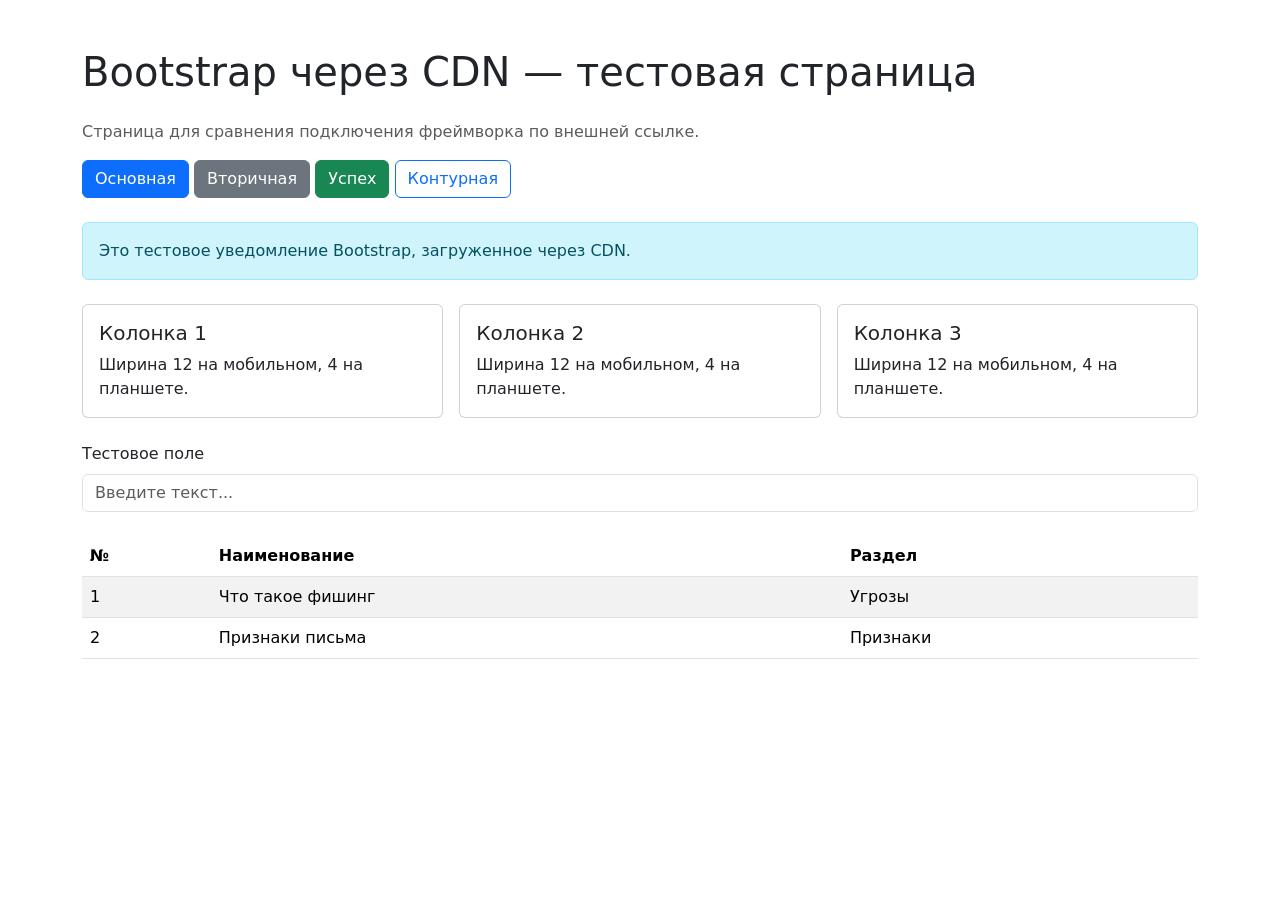
<file: bootstrap-cdn-test.html>
<!DOCTYPE html>
<html lang="ru">
<head>
  <meta charset="UTF-8">
  <meta name="viewport" content="width=device-width, initial-scale=1.0">
  <title>Bootstrap через CDN — тестовая страница</title>

  <!-- Bootstrap по внешней ссылке (CDN jsdelivr) -->
  <link
    href="https://cdn.jsdelivr.net/npm/bootstrap@5.3.3/dist/css/bootstrap.min.css"
    rel="stylesheet"
    integrity="sha384-QWTKZyjpPEjISv5WaRU9OFeRpok6YctnYmDr5pNlyT2bRjXh0JMhjY6hW+ALEwIH"
    crossorigin="anonymous"
  >
</head>
<body>

  <div class="container mt-5">

    <h1 class="mb-4">Bootstrap через CDN — тестовая страница</h1>

    <p class="text-muted">Страница для сравнения подключения фреймворка по внешней ссылке.</p>

    <!-- Кнопки -->
    <div class="mb-4">
      <button class="btn btn-primary">Основная</button>
      <button class="btn btn-secondary">Вторичная</button>
      <button class="btn btn-success">Успех</button>
      <button class="btn btn-outline-primary">Контурная</button>
    </div>

    <!-- Alert -->
    <div class="alert alert-info mb-4">
      Это тестовое уведомление Bootstrap, загруженное через CDN.
    </div>

    <!-- Сетка -->
    <div class="row g-3 mb-4">
      <div class="col-12 col-md-4">
        <div class="card">
          <div class="card-body">
            <h5 class="card-title">Колонка 1</h5>
            <p class="card-text">Ширина 12 на мобильном, 4 на планшете.</p>
          </div>
        </div>
      </div>
      <div class="col-12 col-md-4">
        <div class="card">
          <div class="card-body">
            <h5 class="card-title">Колонка 2</h5>
            <p class="card-text">Ширина 12 на мобильном, 4 на планшете.</p>
          </div>
        </div>
      </div>
      <div class="col-12 col-md-4">
        <div class="card">
          <div class="card-body">
            <h5 class="card-title">Колонка 3</h5>
            <p class="card-text">Ширина 12 на мобильном, 4 на планшете.</p>
          </div>
        </div>
      </div>
    </div>

    <!-- Форма -->
    <div class="mb-4">
      <label for="test-input" class="form-label">Тестовое поле</label>
      <input type="text" class="form-control" id="test-input" placeholder="Введите текст...">
    </div>

    <!-- Таблица -->
    <table class="table table-striped table-hover">
      <thead>
        <tr>
          <th>№</th>
          <th>Наименование</th>
          <th>Раздел</th>
        </tr>
      </thead>
      <tbody>
        <tr>
          <td>1</td>
          <td>Что такое фишинг</td>
          <td>Угрозы</td>
        </tr>
        <tr>
          <td>2</td>
          <td>Признаки письма</td>
          <td>Признаки</td>
        </tr>
      </tbody>
    </table>

  </div>

  <!-- Bootstrap JS по внешней ссылке -->
  <script
    src="https://cdn.jsdelivr.net/npm/bootstrap@5.3.3/dist/js/bootstrap.bundle.min.js"
    integrity="sha384-YvpcrYf0tY3lHB60NNkmXc5s9fDVZLESaAA55NDzOxhy9GkcIdslK1eN7N6jIeHz"
    crossorigin="anonymous"
  ></script>

</body>
</html>
</file>
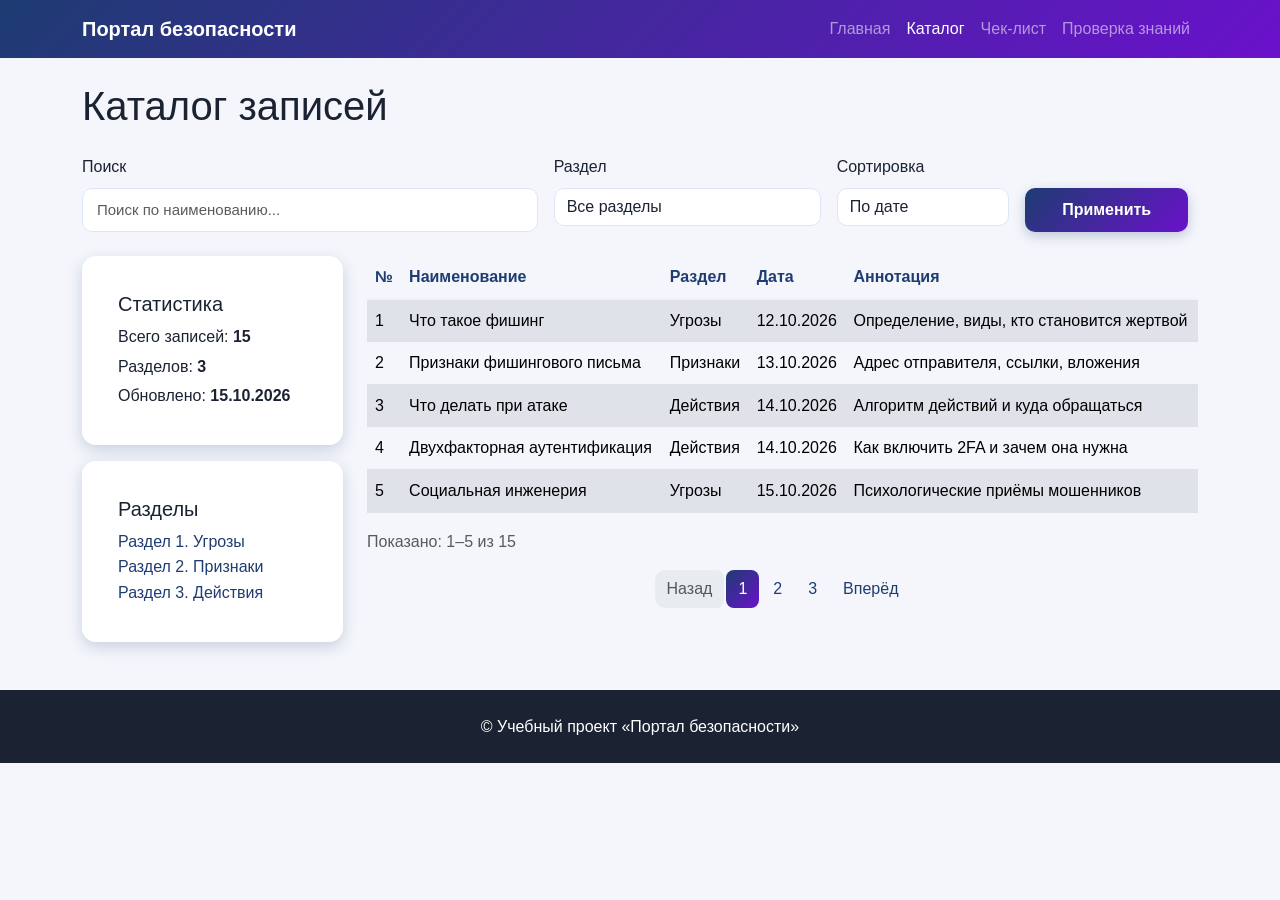
<file: catalog-prototype.html>
<!DOCTYPE html>
<html lang="ru">
<head>
  <meta charset="UTF-8">
  <meta name="viewport" content="width=device-width, initial-scale=1.0">
  <title>Каталог — прототип на Bootstrap</title>

  <link rel="stylesheet" href="css/bootstrap.min.css">
  <link rel="stylesheet" href="css/base.css">
  <link rel="stylesheet" href="css/layout.css">
  <link rel="stylesheet" href="css/responsive.css">

  <script src="js/bootstrap.bundle.min.js" defer></script>
</head>
<body>

  <!-- ШАПКА -->
  <nav class="navbar navbar-expand-lg navbar-dark" style="background: linear-gradient(135deg, #1e3c72, #6a11cb);">
    <div class="container">
      <a class="navbar-brand" href="index.html">Портал безопасности</a>

      <button class="navbar-toggler" type="button" data-bs-toggle="collapse" data-bs-target="#navMenu">
        <span class="navbar-toggler-icon"></span>
      </button>

      <div class="collapse navbar-collapse" id="navMenu">
        <ul class="navbar-nav ms-auto">
          <li class="nav-item"><a class="nav-link" href="index.html">Главная</a></li>
          <li class="nav-item"><a class="nav-link active" href="#">Каталог</a></li>
          <li class="nav-item"><a class="nav-link" href="checklist.html">Чек-лист</a></li>
          <li class="nav-item"><a class="nav-link" href="knowledge.html">Проверка знаний</a></li>
        </ul>
      </div>
    </div>
  </nav>

  <div class="container my-4">

    <h1 class="mb-4">Каталог записей</h1>

    <!-- ФИЛЬТРЫ -->
    <div class="row g-3 mb-4">

      <div class="col-12 col-md-5">
        <label class="form-label">Поиск</label>
        <input type="text" class="form-control" id="catalog-search" placeholder="Поиск по наименованию...">
      </div>

      <div class="col-12 col-md-3">
        <label class="form-label">Раздел</label>
        <select class="form-select" id="catalog-section">
          <option value="all">Все разделы</option>
          <option value="Угрозы">Раздел 1. Угрозы</option>
          <option value="Признаки">Раздел 2. Признаки</option>
          <option value="Действия">Раздел 3. Действия</option>
        </select>
      </div>

      <div class="col-12 col-md-2">
        <label class="form-label">Сортировка</label>
        <select class="form-select" id="catalog-sort">
          <option value="default">По дате</option>
          <option value="name-asc">По имени (А–Я)</option>
          <option value="name-desc">По имени (Я–А)</option>
        </select>
      </div>

      <div class="col-12 col-md-2 d-flex align-items-end">
        <button class="btn btn-primary w-100" id="catalog-apply">Применить</button>
      </div>

    </div>

    <div class="row g-4">

      <!-- БОКОВАЯ ИНФОРМАЦИЯ -->
      <aside class="col-12 col-lg-3">

        <div class="card mb-3">
          <div class="card-body">
            <h5 class="card-title">Статистика</h5>
            <p class="card-text mb-1">Всего записей: <strong id="stat-total">15</strong></p>
            <p class="card-text mb-1">Разделов: <strong>3</strong></p>
            <p class="card-text mb-0">Обновлено: <strong>15.10.2026</strong></p>
          </div>
        </div>

        <div class="card">
          <div class="card-body">
            <h5 class="card-title">Разделы</h5>
            <ul class="list-unstyled mb-0">
              <li><a href="section-1.html">Раздел 1. Угрозы</a></li>
              <li><a href="section-2.html">Раздел 2. Признаки</a></li>
              <li><a href="section-3.html">Раздел 3. Действия</a></li>
            </ul>
          </div>
        </div>

      </aside>

      <!-- ТАБЛИЦА -->
      <div class="col-12 col-lg-9">

        <div class="table-responsive">
          <table class="table table-striped table-hover align-middle" id="catalog-table">
            <thead>
              <tr>
                <th>№</th>
                <th>Наименование</th>
                <th>Раздел</th>
                <th>Дата</th>
                <th>Аннотация</th>
              </tr>
            </thead>
            <tbody id="catalog-tbody">
              <tr data-section="Угрозы" data-name="Что такое фишинг">
                <td>1</td>
                <td>Что такое фишинг</td>
                <td>Угрозы</td>
                <td>12.10.2026</td>
                <td>Определение, виды, кто становится жертвой</td>
              </tr>
              <tr data-section="Признаки" data-name="Признаки фишингового письма">
                <td>2</td>
                <td>Признаки фишингового письма</td>
                <td>Признаки</td>
                <td>13.10.2026</td>
                <td>Адрес отправителя, ссылки, вложения</td>
              </tr>
              <tr data-section="Действия" data-name="Что делать при атаке">
                <td>3</td>
                <td>Что делать при атаке</td>
                <td>Действия</td>
                <td>14.10.2026</td>
                <td>Алгоритм действий и куда обращаться</td>
              </tr>
              <tr data-section="Действия" data-name="Двухфакторная аутентификация">
                <td>4</td>
                <td>Двухфакторная аутентификация</td>
                <td>Действия</td>
                <td>14.10.2026</td>
                <td>Как включить 2FA и зачем она нужна</td>
              </tr>
              <tr data-section="Угрозы" data-name="Социальная инженерия">
                <td>5</td>
                <td>Социальная инженерия</td>
                <td>Угрозы</td>
                <td>15.10.2026</td>
                <td>Психологические приёмы мошенников</td>
              </tr>
              <tr data-section="Угрозы" data-name="Вишинг и смишинг">
                <td>6</td>
                <td>Вишинг и смишинг</td>
                <td>Угрозы</td>
                <td>15.10.2026</td>
                <td>Мошеннические звонки и SMS со ссылками</td>
              </tr>
              <tr data-section="Угрозы" data-name="Целевой фишинг (spear)">
                <td>7</td>
                <td>Целевой фишинг (spear)</td>
                <td>Угрозы</td>
                <td>15.10.2026</td>
                <td>Адресное письмо под конкретного человека</td>
              </tr>
              <tr data-section="Признаки" data-name="Подозрительные вложения в письме">
                <td>8</td>
                <td>Подозрительные вложения в письме</td>
                <td>Признаки</td>
                <td>14.10.2026</td>
                <td>Файлы .exe, .scr, .js, архивы с паролем</td>
              </tr>
              <tr data-section="Признаки" data-name="Поддельный сайт банка">
                <td>9</td>
                <td>Поддельный сайт банка</td>
                <td>Признаки</td>
                <td>14.10.2026</td>
                <td>Похожий домен, размытый логотип, нет HTTPS</td>
              </tr>
              <tr data-section="Признаки" data-name="Признаки мошеннического звонка">
                <td>10</td>
                <td>Признаки мошеннического звонка</td>
                <td>Признаки</td>
                <td>13.10.2026</td>
                <td>Срочность, просьба кода из SMS, «безопасный счёт»</td>
              </tr>
              <tr data-section="Действия" data-name="Смена пароля после атаки">
                <td>11</td>
                <td>Смена пароля после атаки</td>
                <td>Действия</td>
                <td>12.10.2026</td>
                <td>Как сменить пароль и включить 2FA</td>
              </tr>
              <tr data-section="Действия" data-name="Куда сообщать о фишинге">
                <td>12</td>
                <td>Куда сообщать о фишинге</td>
                <td>Действия</td>
                <td>12.10.2026</td>
                <td>CERT.BY, банк, служба безопасности организации</td>
              </tr>
              <tr data-section="Действия" data-name="Проверка устройства антивирусом">
                <td>13</td>
                <td>Проверка устройства антивирусом</td>
                <td>Действия</td>
                <td>11.10.2026</td>
                <td>После перехода по фишинговой ссылке</td>
              </tr>
              <tr data-section="Угрозы" data-name="Фарминг и клонирование сайта">
                <td>14</td>
                <td>Фарминг и клонирование сайта</td>
                <td>Угрозы</td>
                <td>11.10.2026</td>
                <td>Точная копия настоящего сайта с другим адресом</td>
              </tr>
              <tr data-section="Угрозы" data-name="Дипфейки и голосовые боты">
                <td>15</td>
                <td>Дипфейки и голосовые боты</td>
                <td>Угрозы</td>
                <td>10.10.2026</td>
                <td>Новые технологии в социальной инженерии</td>
              </tr>
            </tbody>
          </table>
        </div>

        <p class="text-muted" id="catalog-count">Показано: 1–5 из 15</p>

        <!-- ПАГИНАЦИЯ -->
        <nav>
          <ul class="pagination justify-content-center mt-3" id="catalog-pagination">
            <li class="page-item disabled" id="page-prev">
              <a class="page-link" href="#" data-page="prev">Назад</a>
            </li>
            <li class="page-item active">
              <a class="page-link" href="#" data-page="1">1</a>
            </li>
            <li class="page-item">
              <a class="page-link" href="#" data-page="2">2</a>
            </li>
            <li class="page-item">
              <a class="page-link" href="#" data-page="3">3</a>
            </li>
            <li class="page-item" id="page-next">
              <a class="page-link" href="#" data-page="next">Вперёд</a>
            </li>
          </ul>
        </nav>

      </div>

    </div>

  </div>

  <!-- ПОДВАЛ -->
  <footer class="py-4 mt-5" style="background: #1b2333; color: white;">
    <div class="container">
      <div class="row">
        <div class="col-12 text-center">
          <p class="mb-0">© Учебный проект «Портал безопасности»</p>
        </div>
      </div>
    </div>
  </footer>

  <script>
    document.addEventListener('DOMContentLoaded', function () {

      const PER_PAGE = 5;                          // записей на странице
      let currentPage = 1;                         // текущая страница
      let filteredRows = [];                       // строки после фильтрации

      const tbody = document.getElementById('catalog-tbody');
      const allRows = Array.from(tbody.querySelectorAll('tr'));
      const countEl = document.getElementById('catalog-count');
      const statEl = document.getElementById('stat-total');
      const pagination = document.getElementById('catalog-pagination');
      const prevLi = document.getElementById('page-prev');
      const nextLi = document.getElementById('page-next');

      // --- Показать текущую страницу ---
      function renderPage() {
        const total = filteredRows.length;
        const totalPages = Math.ceil(total / PER_PAGE) || 1;
        if (currentPage > totalPages) currentPage = totalPages;

        const start = (currentPage - 1) * PER_PAGE;
        const end = start + PER_PAGE;

        // Скрываем все строки
        allRows.forEach(r => r.style.display = 'none');

        // Показываем только текущую страницу
        filteredRows.slice(start, end).forEach(r => r.style.display = '');

        // Счётчик
        const shownFrom = total === 0 ? 0 : start + 1;
        const shownTo = Math.min(end, total);
        countEl.textContent = `Показано: ${shownFrom}–${shownTo} из ${total}`;

        // Обновляем кнопки пагинации
        updatePagination(totalPages);

        // Обновляем статистику
        statEl.textContent = total;
      }

      // --- Обновить кнопки пагинации ---
      function updatePagination(totalPages) {
        // Удаляем старые номера страниц (не Назад и не Вперёд)
        pagination.querySelectorAll('li:not(#page-prev):not(#page-next)').forEach(li => li.remove());

        // Вставляем номера страниц перед "Вперёд"
        for (let i = 1; i <= totalPages; i++) {
          const li = document.createElement('li');
          li.className = 'page-item' + (i === currentPage ? ' active' : '');
          li.innerHTML = `<a class="page-link" href="#" data-page="${i}">${i}</a>`;
          pagination.insertBefore(li, nextLi);
        }

        // Назад — активна, если не первая страница
        prevLi.classList.toggle('disabled', currentPage === 1);

        // Вперёд — активна, если не последняя
        nextLi.classList.toggle('disabled', currentPage === totalPages);
      }

      // --- Клик по пагинации ---
      pagination.addEventListener('click', function (e) {
        const link = e.target.closest('a[data-page]');
        if (!link) return;
        e.preventDefault();

        const data = link.getAttribute('data-page');
        const totalPages = Math.ceil(filteredRows.length / PER_PAGE) || 1;

        if (data === 'prev' && currentPage > 1) currentPage--;
        else if (data === 'next' && currentPage < totalPages) currentPage++;
        else if (!isNaN(parseInt(data, 10))) currentPage = parseInt(data, 10);

        renderPage();
      });

      // --- Кнопка "Применить" ---
      document.getElementById('catalog-apply').addEventListener('click', function () {
        const query = document.getElementById('catalog-search').value.trim().toLowerCase();
        const section = document.getElementById('catalog-section').value;
        const sort = document.getElementById('catalog-sort').value;

        // Фильтрация
        filteredRows = allRows.filter(row => {
          const name = row.dataset.name.toLowerCase();
          const rowSection = row.dataset.section;
          const matchQuery = query === '' || name.includes(query);
          const matchSection = section === 'all' || rowSection === section;
          return matchQuery && matchSection;
        });

        // Сортировка
        if (sort === 'name-asc' || sort === 'name-desc') {
          filteredRows.sort((a, b) => {
            const an = a.dataset.name.toLowerCase();
            const bn = b.dataset.name.toLowerCase();
            return sort === 'name-asc' ? an.localeCompare(bn) : bn.localeCompare(an);
          });
          // Переставляем строки в DOM
          filteredRows.forEach(r => tbody.appendChild(r));
        }

        // Сброс на первую страницу
        currentPage = 1;
        renderPage();
      });

      // --- Первый запуск ---
      filteredRows = allRows.slice();
      renderPage();

    });
  </script>

</body>
</html>
</file>
<file: css/base.css>
:root {
  --color-primary: #1e3c72;
  --color-accent: #6a11cb;
  --color-bg: #f4f6fb;
  --color-text: #1b2333;
  --color-card: #ffffff;
  --color-header: linear-gradient(135deg, #1e3c72, #6a11cb);
}
/* ============================================================
   ПЕРЕОПРЕДЕЛЕНИЕ ПЕРЕМЕННЫХ BOOTSTRAP ПОД ПАЛИТРУ ПРОЕКТА
   ============================================================ */

:root {
  /* Основные цвета */
  --bs-primary: #1e3c72;
  --bs-primary-rgb: 30, 60, 114;
  --bs-secondary: #6a11cb;
  --bs-secondary-rgb: 106, 17, 203;

  /* Фон и текст */
  --bs-body-bg: #f4f6fb;
  --bs-body-color: #1b2333;
  --bs-body-font-family: Arial, sans-serif;
  --bs-body-font-size: 16px;
  --bs-body-line-height: 1.6;

  /* Радиусы скругления */
  --bs-border-radius: 10px;
  --bs-border-radius-lg: 14px;
  --bs-border-radius-sm: 6px;

  /* Ссылки */
  --bs-link-color: #1e3c72;
  --bs-link-hover-color: #6a11cb;

  /* Тени */
  --bs-box-shadow: 0 5px 15px rgba(30, 60, 114, 0.15);
  --bs-box-shadow-sm: 0 3px 10px rgba(30, 60, 114, 0.10);
  --bs-box-shadow-lg: 0 10px 30px rgba(30, 60, 114, 0.20);
}
[data-theme="dark"] {
  --color-primary: #7aa2ff;
  --color-accent: #b47aff;
  --color-bg: #12151f;
  --color-text: #f1f5f9;
  --color-card: #1c2130;
  --color-header: linear-gradient(135deg, #0d1930, #3a0d6e);

  /* Bootstrap для тёмной темы */
  --bs-primary: #7aa2ff;
  --bs-primary-rgb: 122, 162, 255;
  --bs-secondary: #b47aff;
  --bs-secondary-rgb: 180, 122, 255;
  --bs-body-bg: #12151f;
  --bs-body-color: #e8eefc;
  --bs-link-color: #93c5fd;
  --bs-link-hover-color: #c4b5fd;
  --bs-border-color: #2a3550;
}

* {
  margin: 0;
  padding: 0;
  box-sizing: border-box;
}

body {
  font-family: Arial, sans-serif;
  font-size: 16px;
  background: var(--color-bg);
  color: var(--color-text);
  background-attachment: fixed;
  min-height: 100vh;
}

a {
  color: #1e3c72;
  text-decoration: none;
}

a:hover {
  text-decoration: underline;
}

.header {
  position: relative;
  background: var(--color-header);
  color: white;
  padding: 20px;
  text-align: center;
  box-shadow: 0 5px 15px rgba(0, 0, 0, 0.3);
  height: 120px;
  display: flex;
  align-items: center;
  overflow: hidden;
}

.header h1 {
  font-size: 24px;
  margin-bottom: 10px;
  text-shadow: 2px 2px 4px rgba(0, 0, 0, 0.4);
}

.header nav a {
  color: white;
  margin: 0 8px;
  font-weight: bold;
}

.header-inner {
  display: flex;
  justify-content: space-between;
  align-items: center;
  gap: 20px;
  width: 100%;
  padding: 0 40px;
}

.logo {
  display: flex;
  align-items: center;
  gap: 12px;
  color: white;
  font-size: 22px;
  font-weight: bold;
  text-decoration: none;
  flex-shrink: 0;
}

.logo-img {
  width: 70px;
  height: 70px;
  object-fit: contain;
  display: block;
}



.section {
  max-width: 100%;
}


.cards-wrap {
  max-width: 100%;
  margin: 0;
  padding: 0;
}

.cards {
  display: flex;
  justify-content: space-between;
  gap: 20px;
}

.card {
  flex: 1 1 0;
  background: var(--color-card);
  border-radius: 10px;
  padding: 20px;
  box-shadow: 0 5px 15px rgba(30, 60, 114, 0.2);
}

.card h3 {
  color: #1e3c72;
  margin-bottom: 6px;
}

.card-radial {
  background: radial-gradient(circle at 30% 20%, #ffffff, #cfd9ff, #1e3c72);
  color: #1b2333;
}

.trainer-answer {
  margin-top: 15px;
  padding: 12px 16px;
  background: #e8eefc;
  border-left: 4px solid #1e3c72;
  border-radius: 6px;
  color: #1b2333;
  font-weight: 500;
}

.buttons {
  margin-top: 15px;
}

.btn {
  display: inline-block;
  padding: 10px 20px;
  border-radius: 8px;
  font-weight: bold;
  margin-right: 10px;
  text-decoration: none;
  transition: background 0.3s, box-shadow 0.3s, transform 0.2s;
}

.btn-main {
  background: #1e3c72;
  color: white;
  box-shadow: 0 4px 12px rgba(30, 60, 114, 0.3);
}

.btn-main:hover {
  background: #6a11cb;
  box-shadow: 0 6px 16px rgba(106, 17, 203, 0.4);
}

.btn-light {
  background: white;
  color: #1e3c72;
  border: 2px solid #1e3c72;
}

.btn-light:hover {
  background: #1e3c72;
  color: white;
}

.btn:active {
  transform: scale(0.95);
}

.cards-grid {
  display: grid;
  grid-template-columns: repeat(4, 1fr);
  gap: 20px;
  max-width: 1600px;
  margin: 0;
}

.hero {
  background: linear-gradient(135deg, #16294d, #3a0d6e);
  color: white;
  padding: 60px 20px;
  text-align: center;
  position: relative;
  overflow: hidden;
  animation: hero-fade 1s both;
}

.hero-inner {
  max-width: 800px;
  margin: 0 auto;
  position: relative;
  z-index: 1;
}

.hero h1 {
  font-size: 32px;
  margin-bottom: 15px;
}

.hero p {
  font-size: 18px;
  margin-bottom: 25px;
}

.hero-buttons {
  display: flex;
  justify-content: center;
  gap: 15px;
}

@keyframes hero-fade {
  0%   { opacity: 0; transform: translateY(20px); }
  100% { opacity: 1; transform: translateY(0); }
}

.note {
  margin-top: 20px;
  padding: 15px 20px;
  background: #e8eefc;
  border-left: 4px solid #1e3c72;
  border-radius: 8px;
  font-size: 14px;
  line-height: 1.6;
}

.note strong {
  color: #1e3c72;
}

.note a {
  color: #6a11cb;
  text-decoration: underline;
}

.note a:hover {
  color: #1e3c72;
}

.news-section {
  width: 100%;
  padding: 30px 0;
  text-align: left;
}

.news-section h2 {
  text-align: left;
  color: #1e3c72;
  margin-bottom: 20px;
}

.news-list {
  display: flex;
  flex-direction: column;
  gap: 15px;
  width: 100%;
}

.news-item {
  display: flex;
  flex-direction: column;
  justify-content: space-between;
  height: 100%;
  padding: 22px 26px;
  background: #ffffff;
  border-radius: 14px;
  box-shadow: 0 6px 20px rgba(30, 60, 114, 0.10);
  transition: box-shadow 0.3s, transform 0.2s;
}

.news-item:hover {
  box-shadow: 0 12px 30px rgba(30, 60, 114, 0.18);
  transform: translateY(-3px);
}

.news-item__body {
  display: flex;
  flex-direction: column;
  gap: 8px;
}

.news-date {
  color: #6a11cb;
  font-size: 13px;
  font-weight: 600;
}

.news-item h3 {
  margin: 0;
  font-size: 19px;
  color: #1e3c72;
  line-height: 1.3;
}

.news-item p {
  margin: 0;
  color: #3b4a63;
  font-size: 14px;
  line-height: 1.5;
}

.news-item__link {
  display: inline-block;
  margin-top: 16px;
  padding: 8px 18px;
  align-self: flex-start;
  background: linear-gradient(135deg, #1e3c72, #6a11cb);
  color: #ffffff;
  font-weight: 600;
  font-size: 14px;
  border-radius: 8px;
  text-decoration: none;
  transition: box-shadow 0.3s, transform 0.15s;
}

.news-item__link:hover {
  box-shadow: 0 6px 16px rgba(106, 17, 203, 0.4);
  transform: translateY(-1px);
  color: #ffffff;
  text-decoration: none;
}

/* ФУТЕР — ЦЕНТРИРОВАННЫЙ КАК НА СКРИНШОТЕ */
.footer {
  margin-top: 30px;
  padding: 30px 40px 15px;
  background: #1b2333;
  color: white;
  font-size: 14px;
  width: 100%;
}

.footer-inner {
  display: grid;
  grid-template-columns: repeat(3, 1fr);
  gap: 40px;
  max-width: 1100px;
  margin: 0 auto;
  text-align: center;
}

.footer-col {
  text-align: center;
}

.footer-col h4 {
  margin-bottom: 12px;
  color: #ffffff;
  font-size: 15px;
  text-align: center;
}

.footer-col a {
  display: block;
  color: #cfd9ff;
  margin-bottom: 6px;
  text-decoration: none;
  text-align: center;
}

.footer-col a:hover {
  color: #ffffff;
  text-decoration: underline;
}

.footer-col p {
  margin-bottom: 6px;
  color: #cfd9ff;
  text-align: center;
}

.footer-copy {
  margin-top: 25px;
  padding-top: 15px;
  border-top: 1px solid rgba(255, 255, 255, 0.15);
  text-align: center;
  color: #cfd9ff;
}



/* СТИЛИ ДЛЯ ВЛОЖЕННЫХ ПОДРАЗДЕЛОВ В БОКОВОМ МЕНЮ */
.sub-nav__list {
  list-style: none;
  padding-left: 16px;
  margin-top: 6px;
  display: flex;
  flex-direction: column;
  gap: 4px;
  border-left: 2px solid #eef2fb;
}

.sub-nav__link {
  display: block;
  padding: 6px 10px;
  border-radius: 6px;
  font-size: 13px;
  color: #6b7a99;
  text-decoration: none;
  transition: all 0.2s ease;
}

.sub-nav__link:hover {
  color: #1e3c72;
  background: #f4f7fe;
}

.sub-nav__link.active-sub,
.sub-nav__link:focus {
  color: #1a56db;
  font-weight: 600;
  background: #edf3ff;
  outline: none;
}

/* Кнопка переключения темы */
.theme-toggle {
  width: 42px;
  height: 42px;
  background: rgba(255, 255, 255, 0.15);
  border: none;
  border-radius: 8px;
  cursor: pointer;
  font-size: 20px;
  color: white;
  flex-shrink: 0;
  transition: background 0.3s, transform 0.2s;
}

.theme-toggle:hover {
  background: rgba(255, 255, 255, 0.25);
  transform: scale(1.05);
}

.theme-toggle:active {
  transform: scale(0.95);
}

/* ============================================================
   УЛУЧШЕННАЯ ТЁМНАЯ ТЕМА (ЧИТАЕМОСТЬ И КОНТРАСТ)
   ============================================================ */
/* ============================================================
   ИСПРАВЛЕНИЕ ТАБЛИЦ ДЛЯ ТЁМНОЙ ТЕМЫ
   ============================================================ */

/* Убираем белый фон у контейнера таблицы и самой таблицы */
[data-theme="dark"] .table-wrap,
[data-theme="dark"] .data-table {
  background: #1c2130 !important; /* Тёмный фон вместо белого */
  color: #f1f5f9 !important;
  box-shadow: 0 5px 20px rgba(0, 0, 0, 0.4);
}

/* Фон и текст ячеек таблицы */
[data-theme="dark"] .data-table td {
  background: #1c2130 !important;
  color: #e2e8f0 !important; /* Чёткий светлый текст */
  border-bottom: 1px solid #2a3550 !important;
}

/* Чередование цветов строк (четные строки чуть темнее) */
[data-theme="dark"] .data-table tbody tr:nth-child(even) td {
  background: #161b28 !important;
}

/* Подсветка строки при наведении */
[data-theme="dark"] .data-table tbody tr:hover td {
  background: #252e42 !important;
}

/* Заголовок таблицы (шапка) */
[data-theme="dark"] .data-table thead th {
  background: linear-gradient(135deg, #1e3a8a, #581c87) !important;
  color: #ffffff !important;
  border-bottom: 2px solid #3b82f6 !important;
}

/* Название таблицы (подпись caption) */
[data-theme="dark"] .data-table caption {
  color: #93c5fd !important;
}
[data-theme="dark"] h1,
[data-theme="dark"] h2,
[data-theme="dark"] h3,
[data-theme="dark"] .section h2,
[data-theme="dark"] .card h3,
[data-theme="dark"] .subsection-title,
[data-theme="dark"] .modal__window h2,
[data-theme="dark"] .data-table caption,
[data-theme="dark"] .side-nav__title {
  color: #93c5fd !important;
  text-shadow: 0 1px 2px rgba(0, 0, 0, 0.4);
}

[data-theme="dark"] .card p,
[data-theme="dark"] .section p,
[data-theme="dark"] li,
[data-theme="dark"] span,
[data-theme="dark"] label {
  color: #e2e8f0 !important;
}

[data-theme="dark"] .card {
  background: #1e2538;
  color: #f1f5f9;
  box-shadow: 0 5px 15px rgba(0, 0, 0, 0.4);
}

[data-theme="dark"] .card-radial {
  background: radial-gradient(circle at 30% 20%, #2a3a5c, #1c2130, #0d1930);
  color: #f1f5f9;
}

[data-theme="dark"] .card-radial h3 {
  color: #c4b5fd !important;
}

[data-theme="dark"] .breadcrumbs {
  background: #1c2130 !important;
  color: #94a3b8;
  box-shadow: 0 4px 20px rgba(0, 0, 0, 0.3);
}

[data-theme="dark"] .breadcrumbs a {
  color: #93c5fd !important;
}

[data-theme="dark"] .breadcrumbs li:last-child {
  color: #c4b5fd !important;
}

[data-theme="dark"] .trainer-answer {
  background: #1e293b !important;
  color: #e2e8f0 !important;
  border-left-color: #60a5fa !important;
}

[data-theme="dark"] .sub-nav__list {
  border-left-color: #2a3550;
}

[data-theme="dark"] .sub-nav__link {
  color: #94a3b8;
}

[data-theme="dark"] .sub-nav__link:hover {
  background: #232b3d;
  color: #f1f5f9;
}

[data-theme="dark"] .sub-nav__link.active-sub,
[data-theme="dark"] .sub-nav__link:focus {
  color: #93c5fd;
  background: #1e293b;
}
/* Исправление блоков уведомлений и алгоритмов в темной теме */
[data-theme="dark"] .notice,
[data-theme="dark"] .notice--order,
[data-theme="dark"] .notice--warning {
  background: #1e2538 !important;
  color: #f1f5f9 !important;
  border-left-color: #60a5fa !important;
  box-shadow: 0 4px 15px rgba(0, 0, 0, 0.4);
}

[data-theme="dark"] .notice strong,
[data-theme="dark"] .notice--order strong,
[data-theme="dark"] .notice--warning strong {
  color: #93c5fd !important;
}

[data-theme="dark"] .notice li,
[data-theme="dark"] .notice--order li,
[data-theme="dark"] .notice--warning li,
[data-theme="dark"] .notice p,
[data-theme="dark"] .notice--order p {
  color: #e2e8f0 !important;
}
/* ============================================================
   ИСПРАВЛЕНИЯ ДЛЯ ЧЕК-ЛИСТА В ТЁМНОЙ ТЕМЕ
   ============================================================ */

/* Карточки вопросов чек-листа в тёмной теме */
[data-theme="dark"] .checklist-item {
  background: #1c2130 !important;
  color: #f1f5f9 !important;
  box-shadow: 0 5px 15px rgba(0, 0, 0, 0.4);
}

[data-theme="dark"] .checklist-question {
  color: #93c5fd !important;
}

[data-theme="dark"] .checklist-options label {
  color: #e2e8f0 !important;
}

[data-theme="dark"] .checklist-comment {
  background: #12151f !important;
  color: #f1f5f9 !important;
  border-color: #2a3550 !important;
}

/* Блок результатов по умолчанию в темной теме */
[data-theme="dark"] .checklist-result {
  background: #1c2130 !important;
  color: #e2e8f0 !important;
  border: 1px solid #2a3550;
}

/* Выделение при ошибке / несоответствии вопроса */
[data-theme="dark"] .checklist-item.is-fail {
  border-left: 4px solid #f87171 !important;
  background: #2a1b1b !important;
}


/* ============================================================
   КРАСИВАЯ ЦВЕТОВАЯ ИНДИКАЦИЯ РЕЗУЛЬТАТОВ (СВЕТЛАЯ И ТЁМНАЯ ТЕМЫ)
   ============================================================ */

/* Высокий уровень (>= 80%) — зелёный */
.checklist-result.result-high {
  background-color: #e6f4ea !important;
  color: #137333 !important;
  border: 1px solid #ceead6;
}
[data-theme="dark"] .checklist-result.result-high {
  background-color: #0f291e !important;
  color: #34d399 !important;
  border-color: #166534 !important;
}

/* Удовлетворительный уровень (50% - 79%) — жёлтый */
.checklist-result.result-mid {
  background-color: #fef7e0 !important;
  color: #b06000 !important;
  border-color: #fef1c7;
}
[data-theme="dark"] .checklist-result.result-mid {
  background-color: #2e260e !important;
  color: #fbbf24 !important;
  border-color: #78350f !important;
}

/* Низкий уровень (< 50%) — бледно-розовый фон и тёмно-красный текст */
.checklist-result.result-low {
  background-color: #fde8e8 !important;
  color: #991b1b !important;
  border: 1px solid #fbd5d5;
}
[data-theme="dark"] .checklist-result.result-low {
  background-color: #3f1515 !important;
  color: #f87171 !important;
  border-color: #991b1b !important;
}
/* ============================================================
   ИСПРАВЛЕНИЕ НОВОСТНЫХ БЛОКОВ В ТЁМНОЙ ТЕМЕ
   ============================================================ */
[data-theme="dark"] .news-item {
  background: #1c2130 !important;
  color: #f1f5f9 !important;
  box-shadow: 0 5px 15px rgba(0, 0, 0, 0.4);
}

[data-theme="dark"] .news-item a {
  color: #60a5fa !important;
}

[data-theme="dark"] .news-item a:hover {
  color: #93c5fd !important;
}

[data-theme="dark"] .news-item p,
[data-theme="dark"] .news-item span,
[data-theme="dark"] .news-item small {
  color: #cbd5e1 !important;
}
/* ============================================================
   АДАПТАЦИЯ КАТАЛОГА ДЛЯ ТЁМНОЙ ТЕМЫ
   ============================================================ */

/* Поля ввода и селекты в каталоге */
[data-theme="dark"] #registry-search,
[data-theme="dark"] #registry-section-filter,
[data-theme="dark"] #registry-sort {
  background-color: #1c2130 !important;
  color: #f1f5f9 !important;
  border-color: #2a3550 !important;
}

[data-theme="dark"] #registry-search::placeholder {
  color: #94a3b8 !important;
}

/* Счетчик записей и блок «ничего не найдено» */
[data-theme="dark"] #registry-count {
  color: #cbd5e1 !important;
}

[data-theme="dark"] #registry-empty {
  color: #94a3b8 !important;
}

/* Таблица каталога в темной теме */
[data-theme="dark"] #registry-table {
  background-color: #1c2130 !important;
  color: #f1f5f9 !important;
}

[data-theme="dark"] #registry-table th {
  background-color: #151922 !important;
  color: #f1f5f9 !important;
}

[data-theme="dark"] #registry-table td {
  background-color: #1c2130 !important;
  color: #e2e8f0 !important;
  border-bottom: 1px solid #2a3550 !important;
}
/* Жёсткий глобальный фон для тёмной темы во всём проекте */
[data-theme="dark"],
[data-theme="dark"] body {
  background-color: #12151f !important;
  color: #f1f5f9 !important;
}
/* Жесткий запрет на переворачивание и искажение элементов */
.card, .btn, input, button {
    transform: none !important;
    perspective: none !important;
}

.card:hover, .btn:hover {
    transform: none !important;
}
[data-theme="dark"] .knowledge-form-card {
  background: #1c2130;
  color: #e8eefc;
}

[data-theme="dark"] .section-title {
  color: #a5b4fc;
}

[data-theme="dark"] .form-control {
  background: #232b3d;
  color: #e8eefc;
  border-color: #2a3550;
}

[data-theme="dark"] .form-group label {
  color: #a5b4fc;
}

[data-theme="dark"] .quiz-question {
  border-bottom-color: #2a3550;
  color: #e8eefc;
}

[data-theme="dark"] .sortable-item {
  background: #232b3d;
  color: #e8eefc;
  border-color: #2a3550;
}

[data-theme="dark"] .progress-row {
  color: #a5b4fc;
}
/* ===== Диалоговое окно в тёмной теме ===== */
[data-theme="dark"] .ui-dialog {
  box-shadow: 0 25px 60px rgba(0, 0, 0, 0.7);
}

[data-theme="dark"] .ui-dialog .ui-dialog-titlebar {
  background: linear-gradient(135deg, #0d1930, #3a0d6e);
}

[data-theme="dark"] .ui-dialog .ui-dialog-content {
  background: #1c2130;
  color: #e8eefc;
}

[data-theme="dark"] .ui-dialog .ui-dialog-buttonpane {
  background: #161b28;
  border-top-color: #2a3550;
}

[data-theme="dark"] #dialog-content-text strong {
  color: #a5b4fc;
}

[data-theme="dark"] .ui-widget-overlay {
  background: rgba(0, 0, 0, 0.75);
}
/* ===== Общие правки тёмной темы ===== */

/* Ссылки */
[data-theme="dark"] a {
  color: #93c5fd;
}

[data-theme="dark"] a:hover {
  color: #c4b5fd;
}

/* Ссылки в футере */
[data-theme="dark"] .footer {
  background: #0a0e17;
  color: #cbd5e1;
}

[data-theme="dark"] .footer-col a {
  color: #93c5fd;
}

[data-theme="dark"] .footer-col a:hover {
  color: #ffffff;
}

[data-theme="dark"] .footer-copy {
  color: #94a3b8;
  border-top-color: #2a3550;
}

/* Кнопки */
[data-theme="dark"] .btn-light {
  background: #1c2130;
  color: #a5b4fc;
  border-color: #a5b4fc;
}

[data-theme="dark"] .btn-light:hover {
  background: #a5b4fc;
  color: #12151f;
}

/* Тема-toggle остаётся светлым на тёмной шапке — это ок */

/* Инпуты, textarea */
[data-theme="dark"] input,
[data-theme="dark"] textarea,
[data-theme="dark"] select {
  background: #232b3d;
  color: #e8eefc;
  border-color: #2a3550;
}

[data-theme="dark"] input::placeholder,
[data-theme="dark"] textarea::placeholder {
  color: #6b7a99;
}

/* Таблица jQuery UI — datepicker */
[data-theme="dark"] .ui-datepicker {
  background: #1c2130;
  border-color: #2a3550;
  box-shadow: 0 10px 30px rgba(0, 0, 0, 0.6);
}

[data-theme="dark"] .ui-datepicker .ui-datepicker-header {
  background: linear-gradient(135deg, #0d1930, #3a0d6e);
  color: #ffffff;
  border-color: #2a3550;
}

[data-theme="dark"] .ui-datepicker-calendar th,
[data-theme="dark"] .ui-datepicker-calendar td {
  color: #e8eefc;
}

[data-theme="dark"] .ui-datepicker-calendar .ui-state-default {
  background: #232b3d;
  color: #e8eefc;
  border-color: #2a3550;
}

[data-theme="dark"] .ui-datepicker-calendar .ui-state-hover {
  background: #2a3550;
  color: #ffffff;
}

[data-theme="dark"] .ui-datepicker-calendar .ui-state-active {
  background: linear-gradient(135deg, #1e3c72, #6a11cb);
  color: #ffffff;
  border-color: #1e3c72;
}

/* Прогрессбар */
[data-theme="dark"] .ui-progressbar {
  background: #2a3550 !important;
}

[data-theme="dark"] .ui-progressbar .ui-progressbar-value {
  background: linear-gradient(135deg, #3b82f6, #9333ea) !important;
}

/* Слайдер */
[data-theme="dark"] .ui-slider {
  background: #2a3550 !important;
}

[data-theme="dark"] .ui-slider .ui-slider-range {
  background: linear-gradient(135deg, #3b82f6, #9333ea) !important;
}

[data-theme="dark"] .ui-slider .ui-slider-handle {
  background: #9333ea !important;
  border-color: #3b82f6 !important;
}

/* Аккордеон */
[data-theme="dark"] .ui-accordion .ui-accordion-header {
  background: #232b3d;
  color: #e8eefc;
  border-color: #2a3550;
}

[data-theme="dark"] .ui-accordion .ui-accordion-header.ui-state-active {
  background: linear-gradient(135deg, #1e3c72, #6a11cb);
  color: #ffffff;
  border-color: #1e3c72;
}

[data-theme="dark"] .ui-accordion .ui-accordion-content {
  background: #1c2130;
  color: #e8eefc;
  border-color: #2a3550;
}

/* Форма регистрации */
[data-theme="dark"] .knowledge-form-card {
  background: #1c2130 !important;
  color: #e8eefc !important;
  box-shadow: 0 6px 20px rgba(0, 0, 0, 0.5);
}

[data-theme="dark"] .form-control {
  background: #232b3d !important;
  color: #e8eefc !important;
  border-color: #2a3550 !important;
}

[data-theme="dark"] .form-control::placeholder {
  color: #6b7a99 !important;
}

[data-theme="dark"] .form-group label,
[data-theme="dark"] .section-title {
  color: #a5b4fc !important;
}

[data-theme="dark"] .section-desc {
  color: #94a3b8 !important;
}

[data-theme="dark"] .progress-row {
  color: #a5b4fc !important;
}

[data-theme="dark"] .quiz-question {
  color: #e8eefc;
  border-bottom-color: #2a3550;
}

[data-theme="dark"] .quiz-question label {
  color: #e2e8f0;
}

[data-theme="dark"] .sortable-item {
  background: #232b3d !important;
  color: #e8eefc !important;
  border-color: #2a3550 !important;
}

[data-theme="dark"] .sortable-item:hover {
  background: #2a3550 !important;
}

[data-theme="dark"] .drag-handle {
  color: #a5b4fc;
}
/* ===== Bootstrap в тёмной теме ===== */

[data-theme="dark"] .card {
  background: #1c2130;
  color: #e8eefc;
}

[data-theme="dark"] .form-control,
[data-theme="dark"] .form-select {
  background: #232b3d;
  color: #e8eefc;
  border-color: #2a3550;
}

[data-theme="dark"] .form-control::placeholder {
  color: #6b7a99;
}

[data-theme="dark"] .form-control:focus,
[data-theme="dark"] .form-select:focus {
  border-color: #b47aff;
  box-shadow: 0 0 0 3px rgba(180, 122, 255, 0.2);
}

[data-theme="dark"] .alert-info {
  background: #232b3d;
  color: #a5b4fc;
}

[data-theme="dark"] .table {
  color: #e8eefc;
}

[data-theme="dark"] .table thead th {
  color: #a5b4fc;
  border-bottom-color: #2a3550;
}

[data-theme="dark"] .table-striped > tbody > tr:nth-of-type(odd) > * {
  background: rgba(255, 255, 255, 0.03);
}

[data-theme="dark"] .table-hover > tbody > tr:hover > * {
  background: rgba(180, 122, 255, 0.08);
}

[data-theme="dark"] .page-link {
  color: #93c5fd;
  background: #232b3d;
}

[data-theme="dark"] .page-item.active .page-link {
  background: linear-gradient(135deg, #1e3c72, #6a11cb);
  color: #ffffff;
}

[data-theme="dark"] .page-link:hover {
  background: #2a3550;
  color: #c4b5fd;
}

[data-theme="dark"] .btn-outline-primary {
  color: #93c5fd;
  border-color: #93c5fd;
}

[data-theme="dark"] .btn-outline-primary:hover {
  background: #93c5fd;
  color: #12151f;
}
/* ===== Bootstrap-таблица в тёмной теме ===== */

[data-theme="dark"] .table {
  --bs-table-bg: #1c2130;
  --bs-table-color: #e8eefc;
  --bs-table-border-color: #2a3550;
  --bs-table-striped-bg: #232b3d;
  --bs-table-striped-color: #e8eefc;
  --bs-table-hover-bg: #2a3550;
  --bs-table-hover-color: #ffffff;
  color: #e8eefc;
  border-color: #2a3550;
}

[data-theme="dark"] .table > :not(caption) > * > * {
  background-color: var(--bs-table-bg);
  color: var(--bs-table-color);
  border-bottom-color: var(--bs-table-border-color);
}

[data-theme="dark"] .table-striped > tbody > tr:nth-of-type(odd) > * {
  background-color: #232b3d;
  color: #e8eefc;
}

[data-theme="dark"] .table-hover > tbody > tr:hover > * {
  background-color: #2a3550;
  color: #ffffff;
}

[data-theme="dark"] .table thead th {
  background: linear-gradient(135deg, #1e3a8a, #581c87);
  color: #ffffff;
  border-bottom: 2px solid #3b82f6;
}

[data-theme="dark"] .table caption {
  color: #93c5fd;
  caption-side: top;
}

[data-theme="dark"] .table-responsive {
  background: transparent;
}
/* ============================================================
   СОСТОЯНИЯ: HOVER, FOCUS, ACTIVE
   ============================================================ */

/* Ссылки меню в шапке */
.nav-link-hover {
  transition: background 0.25s, color 0.25s;
}

.nav-link-hover:hover {
  background: rgba(255, 255, 255, 0.15);
  color: #ffffff;
  text-decoration: none;
}

.nav-link-hover:focus-visible {
  outline: 2px solid #ffffff;
  outline-offset: 2px;
  background: rgba(255, 255, 255, 0.25);
}

.nav-link-hover.active {
  background: rgba(255, 255, 255, 0.25);
}

/* Кнопка темы */
.theme-toggle-hover {
  transition: background 0.25s, transform 0.2s;
}

.theme-toggle-hover:hover {
  background: rgba(255, 255, 255, 0.3);
  transform: scale(1.05);
}

.theme-toggle-hover:focus-visible {
  outline: 3px solid #ffffff;
  outline-offset: 2px;
}

.theme-toggle-hover:active {
  transform: scale(0.95);
}

/* Кнопки */
.btn-hover {
  transition: background 0.3s, box-shadow 0.3s, transform 0.15s;
}

.btn-hover:hover {
  box-shadow: 0 6px 16px rgba(106, 17, 203, 0.4);
  transform: translateY(-1px);
}

.btn-hover:focus-visible {
  outline: 3px solid #6a11cb;
  outline-offset: 2px;
}

.btn-hover:active {
  transform: scale(0.97);
}

/* Ссылки в тексте */
.link-hover {
  transition: color 0.2s;
}

.link-hover:hover {
  color: #6a11cb !important;
  text-decoration: underline !important;
}

.link-hover:focus-visible {
  outline: 3px solid #6a11cb;
  outline-offset: 2px;
  border-radius: 4px;
}

/* Ссылки «Подробнее» в новостях */
.news-link-hover {
  transition: box-shadow 0.3s, transform 0.15s, background 0.3s;
}

.news-link-hover:hover {
  box-shadow: 0 6px 16px rgba(106, 17, 203, 0.4);
  transform: translateY(-1px);
  color: #ffffff;
}

.news-link-hover:focus-visible {
  outline: 3px solid #6a11cb;
  outline-offset: 2px;
}

.news-link-hover:active {
  transform: scale(0.97);
}

/* Поля формы в фокусе */
.form-control-hover:focus {
  border-color: #6a11cb;
  box-shadow: 0 0 0 3px rgba(106, 17, 203, 0.15);
}

/* Ссылки в подвале */
.footer-link {
  transition: color 0.2s;
}

.footer-link:hover {
  color: #c4b5fd !important;
  text-decoration: underline;
}

.footer-link:focus-visible {
  outline: 2px solid #c4b5fd;
  outline-offset: 2px;
}

/* Карточки при наведении */
.card-hover {
  transition: box-shadow 0.3s, transform 0.2s;
}

.card-hover:hover {
  box-shadow: 0 12px 30px rgba(30, 60, 114, 0.18);
  transform: translateY(-3px);
}

/* Строки таблицы при наведении — Bootstrap table-hover */
.table-hover > tbody > tr:hover > * {
  background-color: rgba(106, 17, 203, 0.08);
}
[data-theme="dark"] .accordion-item {
  background: #1c2130;
  color: #e8eefc;
  border-color: #2a3550;
}

[data-theme="dark"] .accordion-button {
  background: #232b3d;
  color: #e8eefc;
}

[data-theme="dark"] .accordion-button:not(.collapsed) {
  background: linear-gradient(135deg, #1e3c72, #6a11cb);
  color: #ffffff;
}

[data-theme="dark"] .accordion-body {
  background: #1c2130;
  color: #e8eefc;
}

[data-theme="dark"] .form-check-label {
  color: #e2e8f0;
}
/* ===== Боковая навигация в тёмной теме ===== */

[data-theme="dark"] .side-nav {
  background: #1c2130 !important;
  border-color: #2a3550 !important;
  box-shadow: 0 4px 20px rgba(0, 0, 0, 0.4);
}

[data-theme="dark"] .side-nav__title {
  color: #a5b4fc !important;
  border-bottom-color: #2a3550 !important;
}

[data-theme="dark"] .side-nav__link {
  color: #cbd5e1 !important;
  background: transparent;
}

[data-theme="dark"] .side-nav__link:hover {
  background: #232b3d !important;
  color: #ffffff !important;
}

[data-theme="dark"] .side-nav__link.active {
  background: linear-gradient(135deg, #1e3c72, #6a11cb) !important;
  color: #ffffff !important;
  border-left-color: #7aa2ff !important;
}

/* Подразделы в боковой навигации */
[data-theme="dark"] .sub-nav__list {
  border-left-color: #2a3550 !important;
}

[data-theme="dark"] .sub-nav__link {
  color: #94a3b8 !important;
}

[data-theme="dark"] .sub-nav__link:hover {
  background: #232b3d !important;
  color: #ffffff !important;
}

[data-theme="dark"] .sub-nav__link.active-sub,
[data-theme="dark"] .sub-nav__link:focus {
  background: #1e293b !important;
  color: #93c5fd !important;
}
/* ============================================================
   КРЕСТИК ЗАКРЫТИЯ МОДАЛЬНОГО ОКНА — В ФИРМЕННЫХ ЦВЕТАХ САЙТА
   ============================================================ */

.modal__close {
  position: absolute;
  top: 14px;
  right: 14px;
  width: 38px;
  height: 38px;
  display: inline-flex;
  align-items: center;
  justify-content: center;
  padding: 0;
  border: 2px solid transparent;
  border-radius: 50%;
  cursor: pointer;

  /* Фирменный градиент сайта как фон кнопки */
  background: linear-gradient(135deg, #1e3c72, #6a11cb);
  color: #ffffff;

  box-shadow: 0 4px 12px rgba(30, 60, 114, 0.25);
  transition: transform 0.25s ease, box-shadow 0.25s ease, background 0.25s ease;
}

.modal__close svg {
  display: block;
}

/* При наведении — лёгкий поворот, усиление тени и инверсия градиента */
.modal__close:hover {
  background: linear-gradient(135deg, #6a11cb, #1e3c72);
  box-shadow: 0 6px 18px rgba(106, 17, 203, 0.45);
  transform: rotate(90deg) scale(1.05);
}

/* При нажатии — сжатие */
.modal__close:active {
  transform: rotate(90deg) scale(0.95);
}

/* Видимый фокус для доступности */
.modal__close:focus-visible {
  outline: 3px solid #6a11cb;
  outline-offset: 3px;
}

/* Тёмная тема — оставляем тот же фирменный градиент, 
   он хорошо смотрится и на тёмном фоне, но фокус-кольцо делаем светлее */
[data-theme="dark"] .modal__close {
  box-shadow: 0 4px 12px rgba(0, 0, 0, 0.5);
}

[data-theme="dark"] .modal__close:focus-visible {
  outline-color: #c4b5fd;
}
</file>
<file: css/layout.css>
/* =====================================================
LAYOUT & GRID STYLES
===================================================== */

.page {
display: grid;
grid-template-columns: 240px minmax(0, 1fr);
gap: 32px;
max-width: 1200px;
margin: 0 auto;
padding: 40px 24px;
}

.page__main {
min-width: 0;
}

.page__aside {
align-self: start;
position: sticky;
top: 20px;
}

.breadcrumbs {
display: flex;
flex-wrap: wrap;
align-items: center;
gap: 8px;
list-style: none;
padding: 12px 20px;
margin-bottom: 32px;
background: rgba(255, 255, 255, 0.7);
backdrop-filter: blur(10px);
border-radius: 999px;
box-shadow: 0 4px 20px rgba(30, 60, 114, 0.08);
font-size: 14px;
color: #6b7a99;
}

.breadcrumbs li {
display: flex;
align-items: center;
gap: 8px;
}

.breadcrumbs li + li::before {
content: "›";
color: #b8c2d9;
font-size: 16px;
}

.breadcrumbs a {
color: #1e3c72;
text-decoration: none;
font-weight: 500;
transition: color 0.2s;
}

.breadcrumbs a:hover {
color: #6a11cb;
}

.breadcrumbs li:last-child {
color: #6a11cb;
font-weight: 600;
}

.notice {
position: relative;
margin: 24px 0;
padding: 20px 24px 20px 68px;
border-radius: 14px;
font-size: 15px;
line-height: 1.65;
box-shadow: 0 6px 20px rgba(30, 60, 114, 0.08);
transition: box-shadow 0.3s;
}

.notice:hover {
box-shadow: 0 12px 30px rgba(30, 60, 114, 0.15);
}

.notice::before {
position: absolute;
left: 22px;
top: 22px;
font-size: 26px;
line-height: 1;
}

.notice strong {
display: block;
margin-bottom: 8px;
font-size: 16px;
font-weight: 700;
}

.notice--warning {
background: linear-gradient(135deg, #fff7ed, #ffedd5);
border-left: 5px solid #f97316;
color: #7c2d12;
}

.notice--warning::before {
content: "⚠";
}

.notice--tip {
background: linear-gradient(135deg, #ecfdf5, #d1fae5);
border-left: 5px solid #10b981;
color: #064e3b;
}

.notice--tip::before {
content: "💡";
}

.notice--order {
background: linear-gradient(135deg, #eef2ff, #e0e7ff);
border-left: 5px solid #1e3c72;
color: #1b2333;
}

.data-table {
width: 100%;
border-collapse: separate;
border-spacing: 0;
margin: 20px 0 30px;
background: #ffffff;
border-radius: 14px;
overflow: hidden;
box-shadow: 0 10px 30px rgba(30, 60, 114, 0.10);
}

.data-table caption {
caption-side: top;
text-align: left;
font-weight: 700;
color: #1e3c72;
padding: 0 0 14px;
font-size: 16px;
}

.data-table th,
.data-table td {
padding: 14px 20px;
text-align: left;
font-size: 15px;
border-bottom: 1px solid #eef2fb;
}

.data-table thead th {
background: linear-gradient(135deg, #1e3c72, #6a11cb);
color: #ffffff;
font-weight: 600;
letter-spacing: 0.02em;
}

.data-table tbody tr:nth-child(even) {
background: #f8faff;
}

.data-table tbody tr {
transition: background 0.2s;
}

.data-table tbody tr:hover {
background: #eef2fb;
}

.data-table tbody tr:last-child td {
border-bottom: none;
}

.table-wrap {
overflow-x: auto;
border-radius: 14px;
}

.checklist-actions {
display: flex;
gap: 12px;
margin-bottom: 20px;
flex-wrap: wrap;
}

.checklist-result {
padding: 16px 20px;
border-radius: 12px;
background: #eef2fb;
font-size: 18px;
margin-bottom: 20px;
}

.checklist-item {
background: #ffffff;
border-radius: 12px;
padding: 16px 20px;
margin-bottom: 14px;
box-shadow: 0 4px 14px rgba(30, 60, 114, 0.08);
border-left: 5px solid transparent;
transition: border-color 0.3s, background 0.3s;
}

.checklist-item.is-fail {
border-left-color: #f97316;
background: #fff7ed;
}

.checklist-question {
font-weight: 600;
color: #1e3c72;
margin-bottom: 12px;
}

.checklist-options {
display: flex;
gap: 18px;
flex-wrap: wrap;
margin-bottom: 10px;
}

.checklist-options label {
display: flex;
align-items: center;
gap: 6px;
cursor: pointer;
}

.checklist-comment {
width: 100%;
min-height: 60px;
padding: 10px 12px;
border-radius: 8px;
border: 1px solid #dde6f8;
font-family: inherit;
font-size: 14px;
resize: vertical;
}

.result-high {
background: #ecfdf5;
color: #064e3b;
}

.result-mid {
background: #fff7ed;
color: #7c2d12;
}

.result-low {
background: #fef2f2;
color: #7f1d1d;
}

.modal {
position: fixed;
inset: 0;
z-index: 100;
display: flex;
align-items: center;
justify-content: center;
padding: 20px;
}

.modal[hidden] {
display: none;
}

.modal__backdrop {
position: absolute;
inset: 0;
background: rgba(0, 0, 0, 0.55);
cursor: pointer;
}

.modal__window {
position: relative;
background: #ffffff;
border-radius: 14px;
padding: 28px 32px;
max-width: 520px;
width: 100%;
box-shadow: 0 20px 50px rgba(0, 0, 0, 0.35);
z-index: 1;
}

.modal__window h2 {
color: #1e3c72;
margin-bottom: 14px;
font-size: 22px;
}

.modal__window p {
margin-bottom: 14px;
line-height: 1.6;
color: #1b2333;
}

.modal__window .btn {
margin-top: 8px;
}

.search-block {
margin-bottom: 20px;
}

.search-input {
width: 100%;
max-width: 400px;
padding: 12px 16px;
border-radius: 10px;
border: 1px solid #dde6f8;
font-size: 16px;
background: #ffffff;
color: #1b2333;
transition: border-color 0.3s, box-shadow 0.3s;
}

.search-input:focus {
outline: none;
border-color: #6a11cb;
box-shadow: 0 0 0 3px rgba(106, 17, 203, 0.15);
}

.search-count {
margin-top: 8px;
font-size: 14px;
color: #6b7a99;
}

mark {
background: #ffd200;
color: #1b2333;
padding: 0 2px;
border-radius: 3px;
}

/* Side Navigation */
.side-nav {
background: var(--color-card, #ffffff);
border-radius: 14px;
padding: 24px 20px;
box-shadow: 0 4px 20px rgba(0, 0, 0, 0.05);
}

.side-nav__title {
font-size: 16px;
font-weight: 700;
color: var(--color-text, #1b2333);
margin-bottom: 16px;
padding-bottom: 12px;
border-bottom: 1px solid #eef2fb;
}

.side-nav__list {
list-style: none;
padding: 0;
margin: 0;
display: flex;
flex-direction: column;
gap: 6px;
}

.side-nav__item {
margin: 0;
}

.side-nav__link {
display: block;
padding: 10px 14px;
border-radius: 8px;
font-size: 14px;
font-weight: 500;
color: #52607d;
text-decoration: none;
transition: all 0.2s ease;
border-left: 3px solid transparent;
}

.side-nav__link:hover {
color: #1e3c72;
background: #f4f7fe;
text-decoration: none;
}

.side-nav__link.active {
color: #1a56db;
font-weight: 600;
background: #edf3ff;
border-left: 3px solid #1a56db;
}

/* Theme Toggle Button */
.theme-toggle {
width: 42px;
height: 42px;
background: rgba(255, 255, 255, 0.15);
border: none;
border-radius: 8px;
cursor: pointer;
font-size: 20px;
color: white;
flex-shrink: 0;
transition: background 0.3s, transform 0.2s;
}

.theme-toggle:hover {
background: rgba(255, 255, 255, 0.25);
transform: scale(1.05);
}

.theme-toggle:active {
transform: scale(0.95);
}

/* =====================================================
CROSS-BROWSER & UTILITIES
===================================================== */

.header,
.hero,
.card,
.btn-main,
.notice,
.data-table {
box-shadow: 0 5px 15px rgba(30, 60, 114, 0.2);
}

.card:hover {
transform: scale(1.05) rotate(2deg);
}

.btn:active {
transform: scale(0.95);
}

.card,
.btn,
.nav-link {
transition: all 0.3s ease;
}

.breadcrumbs {
backdrop-filter: blur(10px);
}

@supports not (backdrop-filter: blur(10px)) {
.breadcrumbs {
background: #ffffff;
}
}

.cards,
.header-inner,
.hero-buttons,
.nav {
display: flex;
}

/* =====================================================
DARK THEME OVERRIDES (CONSOLIDATED)
===================================================== */

[data-theme="dark"],
[data-theme="dark"] body {
background-color: #12151f !important;
color: #f1f5f9 !important;
}

[data-theme="dark"] .side-nav {
box-shadow: 0 4px 20px rgba(0, 0, 0, 0.3);
}

[data-theme="dark"] .side-nav__title {
border-bottom-color: #2a3550;
}

[data-theme="dark"] .side-nav__link {
color: #a0aec0;
}

[data-theme="dark"] .side-nav__link:hover {
background: #232b3d;
color: #e8eefc;
}

[data-theme="dark"] .side-nav__link.active {
color: #7aa2ff;
background: #1e293b;
border-left-color: #7aa2ff;
}

[data-theme="dark"] .table-wrap,
[data-theme="dark"] .data-table {
background: #1c2130 !important;
color: #f1f5f9 !important;
box-shadow: 0 5px 20px rgba(0, 0, 0, 0.4);
}

[data-theme="dark"] .data-table td {
background: #1c2130 !important;
color: #e2e8f0 !important;
border-bottom: 1px solid #2a3550 !important;
}

[data-theme="dark"] .data-table tbody tr:nth-child(even) td {
background: #161b28 !important;
}

[data-theme="dark"] .data-table tbody tr:hover td {
background: #252e42 !important;
}

[data-theme="dark"] .data-table thead th {
background: linear-gradient(135deg, #1e3a8a, #581c87) !important;
color: #ffffff !important;
border-bottom: 2px solid #3b82f6 !important;
}

[data-theme="dark"] .data-table caption {
color: #93c5fd !important;
}

[data-theme="dark"] h1,
[data-theme="dark"] h2,
[data-theme="dark"] h3,
[data-theme="dark"] .section h2,
[data-theme="dark"] .card h3,
[data-theme="dark"] .subsection-title,
[data-theme="dark"] .modal__window h2,
[data-theme="dark"] .data-table caption,
[data-theme="dark"] .side-nav__title {
color: #93c5fd !important;
text-shadow: 0 1px 2px rgba(0, 0, 0, 0.4);
}

[data-theme="dark"] .card p,
[data-theme="dark"] .section p,
[data-theme="dark"] li,
[data-theme="dark"] span,
[data-theme="dark"] label {
color: #e2e8f0 !important;
}

[data-theme="dark"] .card {
background: #1e2538;
color: #f1f5f9;
box-shadow: 0 5px 15px rgba(0, 0, 0, 0.4);
}

[data-theme="dark"] .card-radial {
background: radial-gradient(circle at 30% 20%, #2a3a5c, #1c2130, #0d1930);
color: #f1f5f9;
}

[data-theme="dark"] .card-radial h3 {
color: #c4b5fd !important;
}

[data-theme="dark"] .breadcrumbs {
background: #1c2130 !important;
color: #94a3b8;
box-shadow: 0 4px 20px rgba(0, 0, 0, 0.3);
}

[data-theme="dark"] .breadcrumbs a {
color: #93c5fd !important;
}

[data-theme="dark"] .breadcrumbs li:last-child {
color: #c4b5fd !important;
}

[data-theme="dark"] .trainer-answer {
background: #1e293b !important;
color: #e2e8f0 !important;
border-left-color: #60a5fa !important;
}

[data-theme="dark"] .sub-nav__list {
border-left-color: #2a3550;
}

[data-theme="dark"] .sub-nav__link {
color: #94a3b8;
}

[data-theme="dark"] .sub-nav__link:hover {
background: #232b3d;
color: #f1f5f9;
}

[data-theme="dark"] .sub-nav__link.active-sub,
[data-theme="dark"] .sub-nav__link:focus {
color: #93c5fd;
background: #1e293b;
}

[data-theme="dark"] .notice,
[data-theme="dark"] .notice--order,
[data-theme="dark"] .notice--warning,
[data-theme="dark"] .notice--tip {
background: #1e2538 !important;
color: #f1f5f9 !important;
border-left-color: #60a5fa !important;
box-shadow: 0 4px 15px rgba(0, 0, 0, 0.4);
}

[data-theme="dark"] .notice strong,
[data-theme="dark"] .notice--order strong,
[data-theme="dark"] .notice--warning strong,
[data-theme="dark"] .notice--tip strong {
color: #93c5fd !important;
}

[data-theme="dark"] .notice li,
[data-theme="dark"] .notice--order li,
[data-theme="dark"] .notice--warning li,
[data-theme="dark"] .notice--tip li,
[data-theme="dark"] .notice p,
[data-theme="dark"] .notice--order p {
color: #e2e8f0 !important;
}

[data-theme="dark"] .checklist-item {
background: #1c2130 !important;
color: #f1f5f9 !important;
box-shadow: 0 5px 15px rgba(0, 0, 0, 0.4);
}

[data-theme="dark"] .checklist-question {
color: #93c5fd !important;
}

[data-theme="dark"] .checklist-options label {
color: #e2e8f0 !important;
}

[data-theme="dark"] .checklist-comment {
background: #12151f !important;
color: #f1f5f9 !important;
border-color: #2a3550 !important;
}

[data-theme="dark"] .checklist-result {
background: #1c2130 !important;
color: #e2e8f0 !important;
border: 1px solid #2a3550;
}

[data-theme="dark"] .checklist-item.is-fail {
border-left: 4px solid #f87171 !important;
background: #2a1b1b !important;
}

[data-theme="dark"] .checklist-result.result-high {
background-color: #0f291e !important;
color: #34d399 !important;
border-color: #166534 !important;
}

[data-theme="dark"] .checklist-result.result-mid {
background-color: #2e260e !important;
color: #fbbf24 !important;
border-color: #78350f !important;
}

[data-theme="dark"] .checklist-result.result-low {
background-color: #3f1515 !important;
color: #f87171 !important;
border-color: #991b1b !important;
}

[data-theme="dark"] .news-item {
background: #1c2130 !important;
color: #f1f5f9 !important;
box-shadow: 0 5px 15px rgba(0, 0, 0, 0.4);
}

[data-theme="dark"] .news-item a {
color: #60a5fa !important;
}

[data-theme="dark"] .news-item a:hover {
color: #93c5fd !important;
}

[data-theme="dark"] .news-item p,
[data-theme="dark"] .news-item span,
[data-theme="dark"] .news-item small {
color: #cbd5e1 !important;
}

/* Registry filter elements in dark theme */
[data-theme="dark"] #registry-search,
[data-theme="dark"] #registry-section-filter,
[data-theme="dark"] #registry-sort {
background-color: #1c2130 !important;
color: #f1f5f9 !important;
border-color: #2a3550 !important;
}

[data-theme="dark"] #registry-search::placeholder {
color: #94a3b8 !important;
}

[data-theme="dark"] #registry-count {
color: #cbd5e1 !important;
}

[data-theme="dark"] #registry-empty {
color: #94a3b8 !important;
}

[data-theme="dark"] #registry-table {
background-color: #1c2130 !important;
color: #f1f5f9 !important;
}

[data-theme="dark"] #registry-table th {
background-color: #151922 !important;
color: #f1f5f9 !important;
}

[data-theme="dark"] #registry-table td {
background-color: #1c2130 !important;
color: #e2e8f0 !important;
border-bottom: 1px solid #2a3550 !important;
}
/* Стили для гистограмм статистики (Задание 9) */
.histogram-container {
  display: flex;
  flex-direction: column;
  gap: 10px;
}

.histogram-bar-wrapper {
  display: flex;
  flex-direction: column;
  gap: 4px;
}

.histogram-label-info {
  display: flex;
  justify-content: space-between;
  font-size: 13px;
  color: #1b2333;
  font-weight: 500;
}

.histogram-track {
  width: 100%;
  height: 10px;
  background: #eef2fb;
  border-radius: 5px;
  overflow: hidden;
}

.histogram-fill {
  height: 100%;
  background: linear-gradient(135deg, #1e3c72, #6a11cb);
  border-radius: 5px;
  width: 0%; /* Для анимации заполнения */
  transition: width 0.8s ease-in-out;
}

/* Поддержка темной темы для гистограмм */
[data-theme="dark"] #registry-stats {
  background: #1c2130 !important;
  color: #f1f5f9 !important;
  box-shadow: 0 5px 20px rgba(0, 0, 0, 0.4);
}

[data-theme="dark"] #registry-stats h3,
[data-theme="dark"] #registry-stats h4 {
  color: #93c5fd !important;
}

[data-theme="dark"] .histogram-label-info {
  color: #e2e8f0 !important;
}

[data-theme="dark"] .histogram-track {
  background: #2a3550 !important;
}

[data-theme="dark"] .histogram-fill {
  background: linear-gradient(135deg, #3b82f6, #9333ea);
}
.knowledge-form-card {
  background: #ffffff;
  border-radius: 14px;
  padding: 24px 28px;
  margin-bottom: 24px;
  box-shadow: 0 6px 20px rgba(30, 60, 114, 0.08);
}

.section-title {
  color: #1e3c72;
  margin-bottom: 10px;
  font-size: 22px;
}

.section-desc {
  margin-bottom: 20px;
  color: #3b4a63;
}

.form-row {
  display: flex;
  gap: 20px;
  flex-wrap: wrap;
  margin-bottom: 16px;
}

.form-row .form-group {
  flex: 1 1 260px;
}

.form-group {
  margin-bottom: 16px;
}

.form-group label {
  display: block;
  margin-bottom: 6px;
  font-weight: 600;
  color: #1e3c72;
}

.form-group .required {
  color: #dc2626;
}

.form-control {
  width: 100%;
  padding: 10px 14px;
  border-radius: 8px;
  border: 1px solid #dde6f8;
  font-size: 15px;
  font-family: inherit;
}

.form-control.error {
  border-color: #dc2626;
  background: #fef2f2;
}

.form-control.valid {
  border-color: #16a34a;
}

.error-message {
  display: none;
  color: #dc2626;
  font-size: 13px;
  margin-top: 4px;
}

.quiz-question {
  padding: 14px 0;
  border-bottom: 1px solid #eef2fb;
}

.quiz-question:last-child {
  border-bottom: none;
}

.quiz-question label {
  display: block;
  padding: 6px 0;
  cursor: pointer;
}

.quiz-actions {
  display: flex;
  align-items: center;
  gap: 16px;
  flex-wrap: wrap;
  margin-top: 20px;
}

.quiz-result {
  font-weight: 600;
  font-size: 15px;
}

.progress-row {
  display: flex;
  justify-content: space-between;
  font-weight: 600;
  margin-bottom: 8px;
  color: #1e3c72;
}

.ui-progressbar {
  height: 16px !important;
  border-radius: 8px !important;
  background: #e2e8f0 !important;
  border: none !important;
  overflow: hidden;
}

.ui-progressbar .ui-progressbar-value {
  background: linear-gradient(135deg, #1e3c72, #6a11cb) !important;
  border-radius: 8px !important;
  border: none !important;
}

.ui-slider {
  background: #e2e8f0 !important;
  border: none !important;
  height: 8px !important;
  margin: 12px 0;
}

.ui-slider .ui-slider-range {
  background: linear-gradient(135deg, #1e3c72, #6a11cb) !important;
}

.ui-slider .ui-slider-handle {
  background: #6a11cb !important;
  border-color: #1e3c72 !important;
  border-radius: 50% !important;
}

.sortable-list {
  list-style: none;
  padding: 0;
  margin: 12px 0;
}

.sortable-item {
  padding: 12px 16px;
  margin-bottom: 8px;
  background: #ffffff;
  border-radius: 10px;
  border: 1px solid #dde6f8;
  cursor: move;
  display: flex;
  align-items: center;
  gap: 10px;
  box-shadow: 0 2px 8px rgba(30, 60, 114, 0.06);
}

.sortable-item:hover {
  background: #eef2fb;
}

.drag-handle {
  color: #6a11cb;
  font-weight: bold;
  user-select: none;
}

.ui-state-highlight {
  height: 45px;
  background: #eef2fb;
  border: 1px dashed #6a11cb;
  border-radius: 10px;
  margin-bottom: 8px;
  list-style: none;
}
/* ===== Красивое диалоговое окно jQuery UI ===== */

.ui-dialog {
  border-radius: 16px;
  overflow: hidden;
  box-shadow: 0 25px 60px rgba(30, 60, 114, 0.35);
  border: none;
  padding: 0;
  font-family: Arial, sans-serif;
}

.ui-dialog .ui-dialog-titlebar {
  background: linear-gradient(135deg, #1e3c72, #6a11cb);
  color: #ffffff;
  border: none;
  border-radius: 16px 16px 0 0;
  padding: 16px 24px;
  font-size: 17px;
  font-weight: 600;
}

.ui-dialog .ui-dialog-title {
  font-size: 17px;
  font-weight: 600;
  float: none;
  width: auto;
}

.ui-dialog .ui-dialog-titlebar-close {
  background: rgba(255, 255, 255, 0.2);
  border: none;
  border-radius: 8px;
  width: 30px;
  height: 30px;
  right: 14px;
  top: 50%;
  margin-top: -15px;
  transition: background 0.25s;
}

.ui-dialog .ui-dialog-titlebar-close:hover {
  background: rgba(255, 255, 255, 0.35);
}

.ui-dialog .ui-dialog-titlebar-close .ui-icon {
  background-image: none;
  text-indent: 0;
  color: #ffffff;
  font-size: 18px;
}

.ui-dialog .ui-dialog-titlebar-close .ui-icon::before {
  content: "×";
  display: block;
  text-align: center;
  line-height: 30px;
  font-size: 22px;
  color: #ffffff;
}

.ui-dialog .ui-dialog-content {
  padding: 24px 28px;
  color: #1b2333;
  font-size: 15px;
  line-height: 1.65;
  background: #ffffff;
}

.ui-dialog .ui-dialog-buttonpane {
  background: #f8faff;
  border-top: 1px solid #eef2fb;
  padding: 14px 24px;
  margin: 0;
}

.ui-dialog .ui-dialog-buttonpane button {
  background: linear-gradient(135deg, #1e3c72, #6a11cb);
  color: #ffffff;
  border: none;
  border-radius: 10px;
  padding: 10px 24px;
  font-weight: 600;
  font-size: 14px;
  cursor: pointer;
  transition: box-shadow 0.25s, transform 0.15s;
  box-shadow: 0 4px 12px rgba(30, 60, 114, 0.25);
}

.ui-dialog .ui-dialog-buttonpane button:hover {
  box-shadow: 0 6px 18px rgba(106, 17, 203, 0.4);
  transform: translateY(-1px);
}

.ui-dialog .ui-dialog-buttonpane button:active {
  transform: scale(0.97);
}

.ui-widget-overlay {
  background: rgba(15, 25, 55, 0.55);
  opacity: 1;
}

/* Внутреннее оформление отчёта */
#dialog-content-text p {
  margin-bottom: 14px;
  font-size: 15px;
  line-height: 1.6;
}

#dialog-content-text strong {
  color: #1e3c72;
  font-weight: 700;
}
/* ============================================================
   НАСТРОЙКА КОМПОНЕНТОВ BOOTSTRAP
   ============================================================ */

/* Кнопки */
.btn-primary {
  background: linear-gradient(135deg, #1e3c72, #6a11cb);
  border: none;
  border-radius: var(--bs-border-radius);
  box-shadow: var(--bs-box-shadow-sm);
  transition: box-shadow 0.25s, transform 0.15s;
}

.btn-primary:hover,
.btn-primary:focus {
  background: linear-gradient(135deg, #6a11cb, #1e3c72);
  box-shadow: var(--bs-box-shadow);
  transform: translateY(-1px);
}

.btn-outline-primary {
  color: var(--bs-primary);
  border: 2px solid var(--bs-primary);
  border-radius: var(--bs-border-radius);
}

.btn-outline-primary:hover {
  background: var(--bs-primary);
  color: #ffffff;
}

.btn-secondary {
  background: var(--bs-secondary);
  border: none;
  border-radius: var(--bs-border-radius);
}

/* Карточки */
.card {
  border: none;
  border-radius: var(--bs-border-radius-lg);
  box-shadow: var(--bs-box-shadow);
  background: var(--color-card);
  color: var(--color-text);
}

/* Формы */
.form-control,
.form-select {
  border-radius: var(--bs-border-radius);
  border: 1px solid #dde6f8;
  background: var(--color-card);
  color: var(--color-text);
}

.form-control:focus,
.form-select:focus {
  border-color: var(--bs-secondary);
  box-shadow: 0 0 0 3px rgba(106, 17, 203, 0.15);
}

/* Alert */
.alert-info {
  background: #eef2fb;
  color: #1e3c72;
  border: none;
  border-radius: var(--bs-border-radius);
}

/* Таблицы */
.table {
  color: var(--color-text);
}

.table-striped > tbody > tr:nth-of-type(odd) > * {
  background: rgba(30, 60, 114, 0.04);
}

.table-hover > tbody > tr:hover > * {
  background: rgba(106, 17, 203, 0.08);
}

.table thead th {
  color: var(--bs-primary);
  font-weight: 600;
  border-bottom: 2px solid #eef2fb;
}

/* Навигация */
.navbar-brand {
  font-weight: 700;
  font-size: 20px;
}

.nav-link {
  border-radius: 8px;
  padding: 8px 14px;
}

/* Пагинация */
.page-link {
  color: var(--bs-primary);
  border-radius: 8px;
  margin: 0 3px;
  border: none;
}

.page-item.active .page-link {
  background: linear-gradient(135deg, #1e3c72, #6a11cb);
  border: none;
}

.page-link:hover {
  background: #eef2fb;
  color: var(--bs-secondary);
}
/* Кнопки в группах на мобильном — на всю ширину */
@media (max-width: 767px) {
  .btn.w-100 {
    width: 100% !important;
    margin-bottom: 8px;
  }
}

/* Скругление Bootstrap-кнопок под палитру проекта */
.btn-primary {
  background: linear-gradient(135deg, #1e3c72, #6a11cb);
  border: none;
  border-radius: 10px;
  box-shadow: 0 4px 12px rgba(30, 60, 114, 0.25);
}

.btn-primary:hover {
  background: linear-gradient(135deg, #6a11cb, #1e3c72);
  box-shadow: 0 6px 18px rgba(106, 17, 203, 0.4);
}
/* ============================================================
   ЗАДАНИЕ 6. BOOTSTRAP PROGRESS В ФИРМЕННЫХ ЦВЕТАХ
   ============================================================ */

.progress {
  height: 16px;
  border-radius: 8px;
  background: #e2e8f0;
  overflow: hidden;
}

.progress-bar {
  background: linear-gradient(135deg, #1e3c72, #6a11cb);
  border-radius: 8px;
  transition: width 0.4s ease;
}

[data-theme="dark"] .progress {
  background: #2a3550;
}

/* ============================================================
   ЗАДАНИЕ 6. TOAST-УВЕДОМЛЕНИЯ В ФИРМЕННЫХ ЦВЕТАХ
   ============================================================ */

#appToast {
  border-radius: 12px;
  font-weight: 500;
  box-shadow: 0 8px 24px rgba(30, 60, 114, 0.25);
}

#appToast.bg-success {
  background: linear-gradient(135deg, #16a34a, #22c55e) !important;
}

#appToast.bg-danger {
  background: linear-gradient(135deg, #dc2626, #ef4444) !important;
}

#appToast.bg-warning {
  background: linear-gradient(135deg, #f59e0b, #fbbf24) !important;
}

#appToast.bg-primary {
  background: linear-gradient(135deg, #1e3c72, #6a11cb) !important;
}

#appToast .toast-body {
  padding: 12px 16px;
  font-size: 14px;
}
#appToast {
  opacity: 0;
  transform: translateX(40px);
  transition: opacity 0.3s ease, transform 0.3s ease;
  border-radius: 12px;
  font-weight: 500;
  box-shadow: 0 8px 24px rgba(30, 60, 114, 0.25);
  pointer-events: none;
}

#appToast.show {
  opacity: 1;
  transform: translateX(0);
  pointer-events: auto;
}

#appToast.bg-success { background: linear-gradient(135deg, #16a34a, #22c55e) !important; color: #fff; }
#appToast.bg-danger  { background: linear-gradient(135deg, #dc2626, #ef4444) !important; color: #fff; }
#appToast.bg-warning { background: linear-gradient(135deg, #f59e0b, #fbbf24) !important; color: #1b2333; }
#appToast.bg-primary { background: linear-gradient(135deg, #1e3c72, #6a11cb) !important; color: #fff; }
</file>
<file: css/responsive.css>
/* =====================================================
   АДАПТИВНЫЕ СТИЛИ
   ===================================================== */

/* ===== Базовые стили для всех экранов ===== */

html,
body {
  overflow-x: hidden;
  max-width: 100%;
}

img,
svg {
  max-width: 100%;
  height: auto;
}

.table-wrap {
  overflow-x: auto;
  -webkit-overflow-scrolling: touch;
  border-radius: 12px;
}

.data-table {
  width: 100%;
}

.notice {
  padding: 14px 16px;
  font-size: 14px;
  margin: 18px 0;
}

.notice::before {
  content: none;
}
.card,
.news-item,
.notice,
.section,
.page__main {
  max-width: 100%;
}

/* Кнопка мобильного меню */
.nav-toggle {
  display: none;
  width: 42px;
  height: 42px;
  background: rgba(255, 255, 255, 0.2);
  border: none;
  border-radius: 8px;
  cursor: pointer;
  padding: 10px;
  flex-direction: column;
  justify-content: space-between;
  flex-shrink: 0;
}

.nav-toggle span {
  display: block;
  width: 100%;
  height: 3px;
  background: #ffffff;
  border-radius: 2px;
  transition: transform 0.3s, opacity 0.3s;
}

.nav-toggle.is-open span:nth-child(1) {
  transform: translateY(8px) rotate(45deg);
}

.nav-toggle.is-open span:nth-child(2) {
  opacity: 0;
}

.nav-toggle.is-open span:nth-child(3) {
  transform: translateY(-8px) rotate(-45deg);
}

/* =====================================================
   МОБИЛЬНЫЕ: до 767px
   ===================================================== */

@media (max-width: 767px) {
  .page {
    grid-template-columns: 1fr;
  }

  .page__aside {
    position: static;
    margin-bottom: 20px;
  }

  .section {
    padding: 20px 14px;
  }

  .section h2 {
    font-size: 20px;
  }

  .section p {
    font-size: 15px;
    line-height: 1.55;
  }

  .cards {
    flex-direction: column;
    gap: 12px;
  }

  .card {
    width: 100%;
    flex: 1 1 auto;
    padding: 14px;
  }

  .cards-grid {
    grid-template-columns: 1fr;
    gap: 14px;
  }

  .hero {
    padding: 40px 16px;
  }

  .hero h1 {
    font-size: 24px;
  }

  .hero p {
    font-size: 15px;
  }

  .breadcrumbs {
    font-size: 13px;
    padding: 10px 14px;
    margin-bottom: 20px;
  }

  .data-table {
    font-size: 13px;
    min-width: 520px;
  }

  .data-table th,
  .data-table td {
    padding: 8px 10px;
  }

  .table-wrap {
    margin-left: -14px;
    margin-right: -14px;
    padding-left: 14px;
    padding-right: 14px;
  }

  .notice {
    padding: 14px 16px;
    font-size: 14px;
    margin: 18px 0;
  }

  .footer {
    padding: 20px 14px 12px;
  }

  .footer-inner {
    grid-template-columns: 1fr;
    gap: 20px;
  }

  .news-section {
    padding: 20px 14px;
  }

  .news-item {
    flex-direction: row;
    align-items: center;
    gap: 20px;
  }

  .news-item a {
    align-self: center;
  }

  .header {
    height: auto;
    padding: 12px 14px;
    position: relative;
    overflow: visible;
  }

  .header-inner {
    padding: 0;
    flex-wrap: nowrap;
    gap: 10px;
    position: relative;
  }

  .logo-circle {
    width: 44px;
    height: 44px;
  }

  .logo-img {
    width: 32px;
    height: 32px;
  }

  .logo-text {
    font-size: 16px;
  }

  /* Кнопка остается на своем месте, но поверх меню при открытии */
  .nav-toggle {
    display: flex;
    position: relative;
    z-index: 100;
  }

  /* Выпадающее мобильное меню */
  .nav {
    position: fixed;
    top: 0;
    left: 0;
    right: 0;
    bottom: 0;
    background: linear-gradient(135deg, #1e3c72, #6a11cb);
    flex-direction: column;
    align-items: center;
    justify-content: center;
    padding: 80px 20px 30px;
    gap: 12px;
    transform: translateY(-100%);
    opacity: 0;
    pointer-events: none;
    transition: opacity 0.3s ease, transform 0.3s ease;
    z-index: 90;
    box-shadow: 0 8px 20px rgba(0, 0, 0, 0.3);
    overflow-y: auto;
  }

  .nav.is-open {
    transform: translateY(0);
    opacity: 1;
    pointer-events: auto;
  }

  .nav-link {
    width: 100%;
    max-width: 320px;
    text-align: center;
    padding: 14px;
    font-size: 16px;
    background: rgba(255, 255, 255, 0.15);
    border-radius: 10px;
    color: white;
  }

  .theme-toggle {
    margin-top: 10px;
  }

  .indicator {
    display: none;
  }
}

/* =====================================================
   ПЛАНШЕТ: от 768px
   ===================================================== */

@media (min-width: 768px) {

  .section {
    padding: 24px 20px;
  }

  .section h2 {
    font-size: 22px;
  }

  .section p {
    font-size: 16px;
  }

  .hero {
    padding: 50px 24px;
  }

  .hero h1 {
    font-size: 28px;
  }

  .hero p {
    font-size: 16px;
  }

  .cards {
    flex-direction: row;
    flex-wrap: wrap;
    gap: 16px;
  }

  .card {
    flex: 1 1 300px;
    width: auto;
  }

  .cards-grid {
    grid-template-columns: repeat(2, 1fr);
    gap: 18px;
  }

  .news-item {
    flex-direction: row;
    align-items: center;
    gap: 20px;
  }

  .news-item a {
    align-self: center;
  }

  /* ЦЕНТРИРОВАННЫЙ ФУТЕР ДЛЯ ПЛАНШЕТОВ И ВЫШЕ */
  .footer-inner {
    display: grid !important;
    grid-template-columns: repeat(3, 1fr) !important;
    gap: 40px !important;
    max-width: 1100px !important;
    margin: 0 auto !important;
    text-align: center !important;
  }

  .footer-col {
    text-align: center !important;
  }

  .breadcrumbs {
    font-size: 14px;
    padding: 12px 18px;
  }

  .data-table {
    font-size: 15px;
    min-width: auto;
  }

  .data-table th,
  .data-table td {
    padding: 12px 16px;
  }

  .notice {
    padding: 20px 24px;
    font-size: 15px;
  }
}

/* =====================================================
   НОУТБУК: от 1024px
   ===================================================== */

@media (min-width: 1024px) {

  .section {
    padding: 30px 24px;
  }

  .section h2 {
    font-size: 24px;
  }

  .hero {
    padding: 60px 32px;
  }

  .hero h1 {
    font-size: 32px;
  }

  .hero p {
    font-size: 17px;
  }

  .cards-grid {
    grid-template-columns: repeat(3, 1fr);
    gap: 22px;
  }

  .card {
    flex: 1 1 280px;
  }

  .footer-inner {
    max-width: 1100px !important;
    gap: 40px !important;
    margin: 0 auto !important;
  }

  .breadcrumbs {
    font-size: 14px;
    padding: 12px 20px;
  }
}

/* =====================================================
   ШИРОКИЙ ЭКРАН: от 1440px
   ===================================================== */

@media (min-width: 1440px) {

  .section {
    padding: 40px 32px;
  }

  .hero {
    padding: 70px 40px;
  }

  .hero-inner {
    max-width: 900px;
  }

  .hero h1 {
    font-size: 38px;
  }

  .hero p {
    font-size: 18px;
  }

  .cards-grid {
    gap: 26px;
  }

  .footer-inner {
    max-width: 1100px !important;
    margin: 0 auto !important;
    gap: 48px !important;
  }

  .news-section {
    padding: 40px 32px;
  }
}


/* =====================================================
   КРОССБРАУЗЕРНОСТЬ
   ===================================================== */

.header,
.hero,
.card,
.btn-main,
.notice,
.data-table {
  -webkit-box-shadow: 0 5px 15px rgba(30, 60, 114, 0.2);
          box-shadow: 0 5px 15px rgba(30, 60, 114, 0.2);
}

.card:hover {
  -webkit-transform: scale(1.05) rotate(2deg);
      -ms-transform: scale(1.05) rotate(2deg);
          transform: scale(1.05) rotate(2deg);
}

.btn:active {
  -webkit-transform: scale(0.95);
      -ms-transform: scale(0.95);
          transform: scale(0.95);
}

.card,
.btn,
.nav-link {
  -webkit-transition: all 0.3s ease;
          transition: all 0.3s ease;
}

.breadcrumbs {
  -webkit-backdrop-filter: blur(10px);
          backdrop-filter: blur(10px);
}

@supports not (backdrop-filter: blur(10px)) {
  .breadcrumbs {
    background: #ffffff;
  }
}

@supports not (-webkit-backdrop-filter: blur(10px)) {
  .breadcrumbs {
    background: #ffffff;
  }
}

.cards,
.header-inner,
.hero-buttons,
.nav {
  display: -webkit-box;
  display: -ms-flexbox;
  display: flex;
}
.theme-toggle {
  width: 42px;
  height: 42px;
  background: rgba(255, 255, 255, 0.15);
  border: none;
  border-radius: 8px;
  cursor: pointer;
  font-size: 20px;
  color: white;
  flex-shrink: 0;
  transition: background 0.3s, transform 0.2s;
}

.theme-toggle:hover {
  background: rgba(255, 255, 255, 0.25);
  transform: scale(1.05);
}

.theme-toggle:active {
  transform: scale(0.95);
}

@media (min-width: 768px) and (max-width: 1023px) {
  .header-inner {
    padding: 0 20px;
    gap: 10px;
  }

  .nav {
    gap: 10px;
  }

  .nav-link {
    padding: 6px 8px;
    font-size: 14px;
  }
}
</file>
